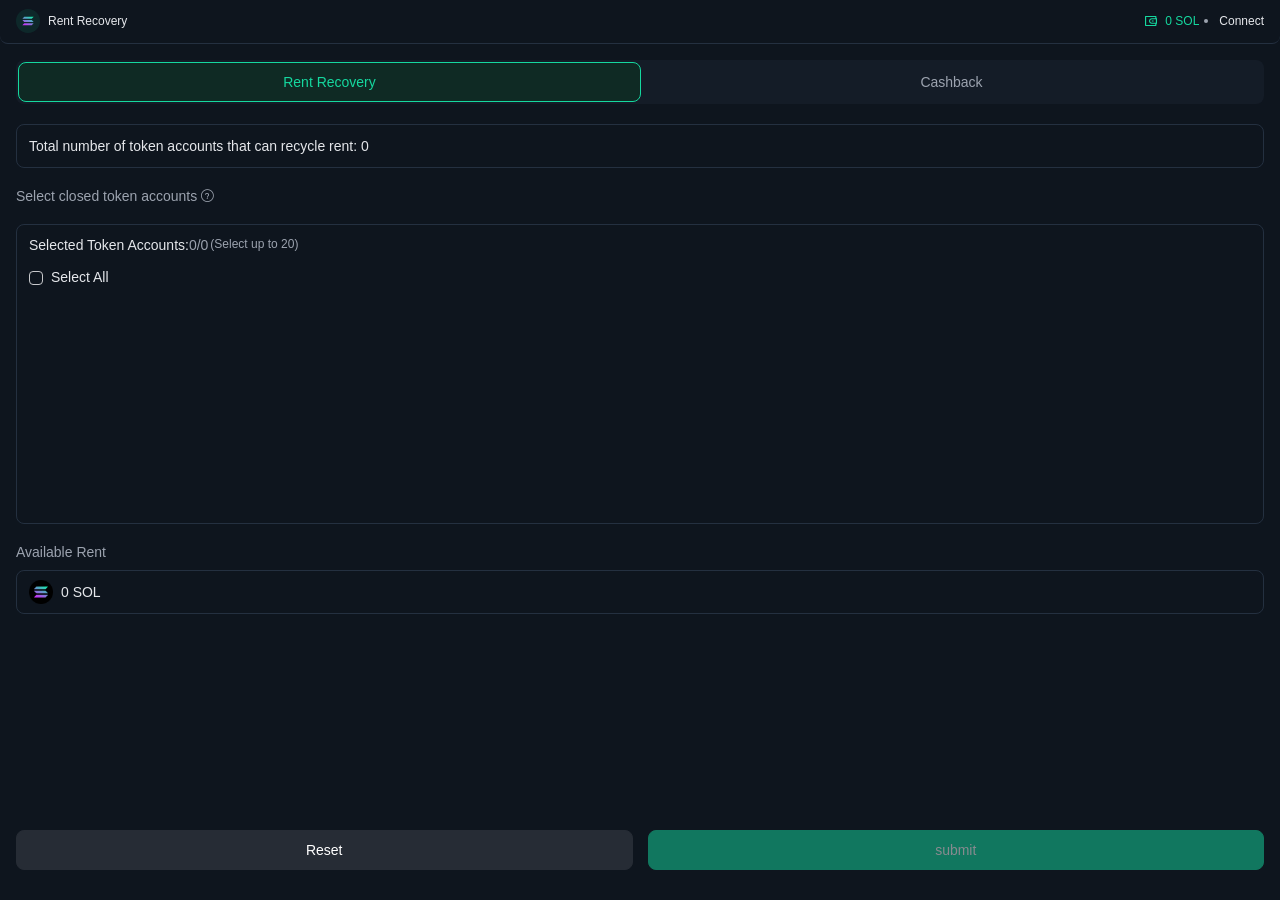
<file: index.html>
<!doctype html><html lang="en"><head><meta charset="UTF-8"><meta name="viewport" content="width=device-width,initial-scale=1"><link rel="icon" href="/favicon.ico"><script src="/vemachine.js?v=e60d2428"></script><title>Ave.ai</title><script type="module" crossorigin src="/assets/index-d06c970c.js"></script><link rel="stylesheet" href="/assets/index-133483e9.css"></head><body><div id="app"></div><script>(function() {
      const prefersDark = window.matchMedia && window.matchMedia('(prefers-color-scheme: dark)').matches
      const setting = localStorage.getItem('color-schema') || 'auto'
      if (setting === 'dark' || (prefersDark && setting !== 'light'))
        document.documentElement.classList.toggle('dark', true)
    })()</script></body></html>
</file>
<file: assets/index-133483e9.css>
@import"https://fonts.googleapis.com/css2?family=DM+Sans:wght@400;500;700&display=swap";*,:before,:after{box-sizing:border-box;border-width:0;border-style:solid;border-color:#e5e7eb}html{line-height:1.5;-webkit-text-size-adjust:100%;-moz-tab-size:4;-o-tab-size:4;tab-size:4;font-family:ui-sans-serif,system-ui,-apple-system,BlinkMacSystemFont,Segoe UI,Roboto,Helvetica Neue,Arial,Noto Sans,sans-serif,"Apple Color Emoji","Segoe UI Emoji",Segoe UI Symbol,"Noto Color Emoji"}body{margin:0;line-height:inherit}hr{height:0;color:inherit;border-top-width:.02667rem}abbr:where([title]){-webkit-text-decoration:underline dotted;text-decoration:underline dotted}h1,h2,h3,h4,h5,h6{font-size:inherit;font-weight:inherit}a{color:inherit;text-decoration:inherit}b,strong{font-weight:bolder}code,kbd,samp,pre{font-family:ui-monospace,SFMono-Regular,Menlo,Monaco,Consolas,Liberation Mono,Courier New,monospace;font-size:1em}small{font-size:80%}sub,sup{font-size:75%;line-height:0;position:relative;vertical-align:baseline}sub{bottom:-.25em}sup{top:-.5em}table{text-indent:0;border-color:inherit;border-collapse:collapse}button,input,optgroup,select,textarea{font-family:inherit;font-size:100%;font-weight:inherit;line-height:inherit;color:inherit;margin:0;padding:0}button,select{text-transform:none}button,[type=button],[type=reset],[type=submit]{-webkit-appearance:button;background-color:transparent;background-image:none}:-moz-focusring{outline:auto}:-moz-ui-invalid{box-shadow:none}progress{vertical-align:baseline}::-webkit-inner-spin-button,::-webkit-outer-spin-button{height:auto}[type=search]{-webkit-appearance:textfield;outline-offset:-.05333rem}::-webkit-search-decoration{-webkit-appearance:none}::-webkit-file-upload-button{-webkit-appearance:button;font:inherit}summary{display:list-item}blockquote,dl,dd,h1,h2,h3,h4,h5,h6,hr,figure,p,pre{margin:0}fieldset{margin:0;padding:0}legend{padding:0}ol,ul,menu{list-style:none;margin:0;padding:0}textarea{resize:vertical}input::-moz-placeholder,textarea::-moz-placeholder{opacity:1;color:#9ca3af}input::placeholder,textarea::placeholder{opacity:1;color:#9ca3af}button,[role=button]{cursor:pointer}:disabled{cursor:default}img,svg,video,canvas,audio,iframe,embed,object{display:block;vertical-align:middle}img,video{max-width:100%;height:auto}[hidden]{display:none}*,:before,:after{--un-rotate:0;--un-rotate-x:0;--un-rotate-y:0;--un-rotate-z:0;--un-scale-x:1;--un-scale-y:1;--un-scale-z:1;--un-skew-x:0;--un-skew-y:0;--un-translate-x:0;--un-translate-y:0;--un-translate-z:0;--un-pan-x: ;--un-pan-y: ;--un-pinch-zoom: ;--un-scroll-snap-strictness:proximity;--un-ordinal: ;--un-slashed-zero: ;--un-numeric-figure: ;--un-numeric-spacing: ;--un-numeric-fraction: ;--un-border-spacing-x:0;--un-border-spacing-y:0;--un-ring-offset-shadow:0 0 rgba(0,0,0,0);--un-ring-shadow:0 0 rgba(0,0,0,0);--un-shadow-inset: ;--un-shadow:0 0 rgba(0,0,0,0);--un-ring-inset: ;--un-ring-offset-width:0;--un-ring-offset-color:#fff;--un-ring-width:0;--un-ring-color:rgba(147,197,253,.5);--un-blur: ;--un-brightness: ;--un-contrast: ;--un-drop-shadow: ;--un-grayscale: ;--un-hue-rotate: ;--un-invert: ;--un-saturate: ;--un-sepia: ;--un-backdrop-blur: ;--un-backdrop-brightness: ;--un-backdrop-contrast: ;--un-backdrop-grayscale: ;--un-backdrop-hue-rotate: ;--un-backdrop-invert: ;--un-backdrop-opacity: ;--un-backdrop-saturate: ;--un-backdrop-sepia: }::backdrop{--un-rotate:0;--un-rotate-x:0;--un-rotate-y:0;--un-rotate-z:0;--un-scale-x:1;--un-scale-y:1;--un-scale-z:1;--un-skew-x:0;--un-skew-y:0;--un-translate-x:0;--un-translate-y:0;--un-translate-z:0;--un-pan-x: ;--un-pan-y: ;--un-pinch-zoom: ;--un-scroll-snap-strictness:proximity;--un-ordinal: ;--un-slashed-zero: ;--un-numeric-figure: ;--un-numeric-spacing: ;--un-numeric-fraction: ;--un-border-spacing-x:0;--un-border-spacing-y:0;--un-ring-offset-shadow:0 0 rgba(0,0,0,0);--un-ring-shadow:0 0 rgba(0,0,0,0);--un-shadow-inset: ;--un-shadow:0 0 rgba(0,0,0,0);--un-ring-inset: ;--un-ring-offset-width:0;--un-ring-offset-color:#fff;--un-ring-width:0;--un-ring-color:rgba(147,197,253,.5);--un-blur: ;--un-brightness: ;--un-contrast: ;--un-drop-shadow: ;--un-grayscale: ;--un-hue-rotate: ;--un-invert: ;--un-saturate: ;--un-sepia: ;--un-backdrop-blur: ;--un-backdrop-brightness: ;--un-backdrop-contrast: ;--un-backdrop-grayscale: ;--un-backdrop-hue-rotate: ;--un-backdrop-invert: ;--un-backdrop-opacity: ;--un-backdrop-saturate: ;--un-backdrop-sepia: }@font-face{font-family:DM Mono;font-style:normal;font-weight:400;font-display:swap;src:url(https://fonts.gstatic.com/s/dmmono/v16/aFTU7PB1QTsUX8KYthSQBLyM.woff2) format("woff2");unicode-range:U+0100-02BA,U+02BD-02C5,U+02C7-02CC,U+02CE-02D7,U+02DD-02FF,U+0304,U+0308,U+0329,U+1D00-1DBF,U+1E00-1E9F,U+1EF2-1EFF,U+2020,U+20A0-20AB,U+20AD-20C4,U+2113,U+2C60-2C7F,U+A720-A7FF}@font-face{font-family:DM Mono;font-style:normal;font-weight:400;font-display:swap;src:url(https://fonts.gstatic.com/s/dmmono/v16/aFTU7PB1QTsUX8KYthqQBA.woff2) format("woff2");unicode-range:U+0000-00FF,U+0131,U+0152-0153,U+02BB-02BC,U+02C6,U+02DA,U+02DC,U+0304,U+0308,U+0329,U+2000-206F,U+20AC,U+2122,U+2191,U+2193,U+2212,U+2215,U+FEFF,U+FFFD}@font-face{font-family:DM Sans;font-style:normal;font-weight:400;font-display:swap;src:url(https://fonts.gstatic.com/s/dmsans/v17/rP2tp2ywxg089UriI5-g4vlH9VoD8CmcqZG40F9JadbnoEwAopxRR232VGM.woff2) format("woff2");unicode-range:U+0100-02BA,U+02BD-02C5,U+02C7-02CC,U+02CE-02D7,U+02DD-02FF,U+0304,U+0308,U+0329,U+1D00-1DBF,U+1E00-1E9F,U+1EF2-1EFF,U+2020,U+20A0-20AB,U+20AD-20C4,U+2113,U+2C60-2C7F,U+A720-A7FF}@font-face{font-family:DM Sans;font-style:normal;font-weight:400;font-display:swap;src:url(https://fonts.gstatic.com/s/dmsans/v17/rP2tp2ywxg089UriI5-g4vlH9VoD8CmcqZG40F9JadbnoEwAopxRSW32.woff2) format("woff2");unicode-range:U+0000-00FF,U+0131,U+0152-0153,U+02BB-02BC,U+02C6,U+02DA,U+02DC,U+0304,U+0308,U+0329,U+2000-206F,U+20AC,U+2122,U+2191,U+2193,U+2212,U+2215,U+FEFF,U+FFFD}@font-face{font-family:"DM Serif Display";font-style:normal;font-weight:400;font-display:swap;src:url(https://fonts.gstatic.com/s/dmserifdisplay/v17/-nFnOHM81r4j6k0gjAW3mujVU2B2G_5x0ujy.woff2) format("woff2");unicode-range:U+0100-02BA,U+02BD-02C5,U+02C7-02CC,U+02CE-02D7,U+02DD-02FF,U+0304,U+0308,U+0329,U+1D00-1DBF,U+1E00-1E9F,U+1EF2-1EFF,U+2020,U+20A0-20AB,U+20AD-20C4,U+2113,U+2C60-2C7F,U+A720-A7FF}@font-face{font-family:"DM Serif Display";font-style:normal;font-weight:400;font-display:swap;src:url(https://fonts.gstatic.com/s/dmserifdisplay/v17/-nFnOHM81r4j6k0gjAW3mujVU2B2G_Bx0g.woff2) format("woff2");unicode-range:U+0000-00FF,U+0131,U+0152-0153,U+02BB-02BC,U+02C6,U+02DA,U+02DC,U+0304,U+0308,U+0329,U+2000-206F,U+20AC,U+2122,U+2191,U+2193,U+2212,U+2215,U+FEFF,U+FFFD}.fixed{position:fixed}.bottom-0{bottom:0}.left-0{left:0}.right-0{right:0}.mb-10px{margin-bottom:.26667rem}.mb-15px{margin-bottom:.4rem}.mb-20px{margin-bottom:.53333rem}.mb-5px{margin-bottom:.13333rem}.ml-2px{margin-left:.05333rem}.ml-4px{margin-left:.10667rem}.ml-5px{margin-left:.13333rem}.ml-8px{margin-left:.21333rem}.ml-auto{margin-left:auto}.mr-10px{margin-right:.26667rem}.mr-12px{margin-right:.32rem}.mr-15px\!{margin-right:.4rem!important}.mr-3px{margin-right:.08rem}.mr-6px{margin-right:.16rem}.mr-8px{margin-right:.21333rem}.mr-auto{margin-right:auto}.mt-10px{margin-top:.26667rem}.mt-12px{margin-top:.32rem}.mt-16px{margin-top:.42667rem}.mt-20px{margin-top:.53333rem}.mt-2px{margin-top:.05333rem}.mt-45px{margin-top:1.2rem}.mt-6px{margin-top:.16rem}.h-10px{height:.26667rem}.h-18px{height:.48rem}.h-28px{height:.74667rem}.h-300px{height:8rem}.h-32px{height:.85333rem}.h-36px{height:.96rem}.h-40px{height:1.06667rem}.h-44px{height:1.17333rem}.h-56px{height:1.49333rem}.h-64px{height:1.70667rem}.h3{height:.75rem}.max-h-40px{max-height:1.06667rem}.min-h-screen{min-height:100vh}.min-w-0{min-width:0}.w-18px{width:.48rem}.w-22px{width:.58667rem}.w-24px{width:.64rem}.w-28px{width:.74667rem}.w-36px{width:.96rem}.w-4px{width:.10667rem}.flex{display:flex}.inline-flex{display:inline-flex}.flex-1{flex:1 1 0%}.shrink-0{flex-shrink:0}.items-center{align-items:center}.justify-center{justify-content:center}.overflow-y-auto{overflow-y:auto}.b{border-width:.02667rem}.b-b-1px{border-bottom-width:.02667rem}.b-t-1px{border-top-width:.02667rem}.b-\#15D89F{--un-border-opacity:1;border-color:rgba(21,216,159,var(--un-border-opacity))}.b-\#243040{--un-border-opacity:1;border-color:rgba(36,48,64,var(--un-border-opacity))}.b-transparent{border-color:transparent}.b-b-\#243040{--un-border-opacity:1;--un-border-bottom-opacity:var(--un-border-opacity);border-bottom-color:rgba(36,48,64,var(--un-border-bottom-opacity))}.b-t-\#243040{--un-border-opacity:1;--un-border-top-opacity:var(--un-border-opacity);border-top-color:rgba(36,48,64,var(--un-border-top-opacity))}.rd-6px{border-radius:.16rem}.rd-8px{border-radius:.21333rem}.rd-8px\!{border-radius:.21333rem!important}.rd-full{border-radius:266.64rem}.b-solid{border-style:solid}.b-b-solid{border-bottom-style:solid}.b-t-solid{border-top-style:solid}.last\:b-b-none:last-child{border-bottom-style:none}.bg-\#0E151E{--un-bg-opacity:1;background-color:rgba(14,21,30,var(--un-bg-opacity))}.bg-\#0F2A24{--un-bg-opacity:1;background-color:rgba(15,42,36,var(--un-bg-opacity))}.bg-\#141C27{--un-bg-opacity:1;background-color:rgba(20,28,39,var(--un-bg-opacity))}.bg-\#243040{--un-bg-opacity:1;background-color:rgba(36,48,64,var(--un-bg-opacity))}.p-12px{padding:.32rem}.p-2px{padding:.05333rem}.px-12px{padding-left:.32rem;padding-right:.32rem}.px-16px{padding-left:.42667rem;padding-right:.42667rem}.py-20px{padding-top:.53333rem;padding-bottom:.53333rem}.py-40px{padding-top:1.06667rem;padding-bottom:1.06667rem}.pb-30px{padding-bottom:.8rem}.pb-50px{padding-bottom:1.33333rem}.pb-80px{padding-bottom:2.13333rem}.pt-16px{padding-top:.42667rem}.pt-4px{padding-top:.10667rem}.text-center{text-align:center}.text-12px{font-size:.32rem}.text-14px{font-size:.37333rem}.text-16px{font-size:.42667rem}.text-24px{font-size:.64rem}.font-400{font-weight:400}.font-500{font-weight:500}.font-600{font-weight:600}.lh-20px{line-height:.53333rem}.color-\#15D89F,[color~="#15D89F"]{--un-text-opacity:1;color:rgba(21,216,159,var(--un-text-opacity))}.color-\#9CA3AF{--un-text-opacity:1;color:rgba(156,163,175,var(--un-text-opacity))}.color-\#E5E7EB{--un-text-opacity:1;color:rgba(229,231,235,var(--un-text-opacity))}[color~="#262c35"]{--un-text-opacity:1;color:rgba(38,44,53,var(--un-text-opacity))}[color~="#fff"]{--un-text-opacity:1;color:rgba(255,255,255,var(--un-text-opacity))}[checked-color~="#15D89F"]:checked{--un-text-opacity:1;color:rgba(21,216,159,var(--un-text-opacity))}.underline{text-decoration-line:underline}.tab{-moz-tab-size:4;-o-tab-size:4;tab-size:4}:root,:host{--van-black: #000;--van-white: #fff;--van-gray-1: #f7f8fa;--van-gray-2: #f2f3f5;--van-gray-3: #ebedf0;--van-gray-4: #dcdee0;--van-gray-5: #c8c9cc;--van-gray-6: #969799;--van-gray-7: #646566;--van-gray-8: #323233;--van-red: #ee0a24;--van-blue: #1989fa;--van-orange: #ff976a;--van-orange-dark: #ed6a0c;--van-orange-light: #fffbe8;--van-green: #07c160;--van-gradient-red: linear-gradient(to right, #ff6034, #ee0a24);--van-gradient-orange: linear-gradient(to right, #ffd01e, #ff8917);--van-primary-color: var(--van-blue);--van-success-color: var(--van-green);--van-danger-color: var(--van-red);--van-warning-color: var(--van-orange);--van-text-color: var(--van-gray-8);--van-text-color-2: var(--van-gray-6);--van-text-color-3: var(--van-gray-5);--van-active-color: var(--van-gray-2);--van-active-opacity: .6;--van-disabled-opacity: .5;--van-background: var(--van-gray-1);--van-background-2: var(--van-white);--van-background-3: var(--van-white);--van-padding-base: .10667rem;--van-padding-xs: .21333rem;--van-padding-sm: .32rem;--van-padding-md: .42667rem;--van-padding-lg: .64rem;--van-padding-xl: .85333rem;--van-font-bold: 600;--van-font-size-xs: .26667rem;--van-font-size-sm: .32rem;--van-font-size-md: .37333rem;--van-font-size-lg: .42667rem;--van-line-height-xs: .37333rem;--van-line-height-sm: .48rem;--van-line-height-md: .53333rem;--van-line-height-lg: .58667rem;--van-base-font: -apple-system, BlinkMacSystemFont, "Helvetica Neue", Helvetica, Segoe UI, Arial, Roboto, "PingFang SC", "miui", "Hiragino Sans GB", "Microsoft Yahei", sans-serif;--van-price-font: avenir-heavy, "PingFang SC", helvetica neue, arial, sans-serif;--van-duration-base: .3s;--van-duration-fast: .2s;--van-ease-out: ease-out;--van-ease-in: ease-in;--van-border-color: var(--van-gray-3);--van-border-width: .02667rem;--van-radius-sm: .05333rem;--van-radius-md: .10667rem;--van-radius-lg: .21333rem;--van-radius-max: 26.64rem}.van-theme-dark{--van-text-color: #f5f5f5;--van-text-color-2: #707070;--van-text-color-3: #4d4d4d;--van-border-color: #3a3a3c;--van-active-color: #3a3a3c;--van-background: #000;--van-background-2: #1c1c1e;--van-background-3: #37363b}html{-webkit-tap-highlight-color:transparent}body{margin:0;font-family:var(--van-base-font)}a{text-decoration:none}input,button,textarea{color:inherit;font:inherit}a:focus,input:focus,button:focus,textarea:focus,[class*=van-]:focus{outline:none}ol,ul{margin:0;padding:0;list-style:none}@keyframes van-slide-up-enter{0%{transform:translate3d(0,100%,0)}}@keyframes van-slide-up-leave{to{transform:translate3d(0,100%,0)}}@keyframes van-slide-down-enter{0%{transform:translate3d(0,-100%,0)}}@keyframes van-slide-down-leave{to{transform:translate3d(0,-100%,0)}}@keyframes van-slide-left-enter{0%{transform:translate3d(-100%,0,0)}}@keyframes van-slide-left-leave{to{transform:translate3d(-100%,0,0)}}@keyframes van-slide-right-enter{0%{transform:translate3d(100%,0,0)}}@keyframes van-slide-right-leave{to{transform:translate3d(100%,0,0)}}@keyframes van-fade-in{0%{opacity:0}to{opacity:1}}@keyframes van-fade-out{0%{opacity:1}to{opacity:0}}@keyframes van-rotate{0%{transform:rotate(0)}to{transform:rotate(360deg)}}.van-fade-enter-active{animation:var(--van-duration-base) van-fade-in both var(--van-ease-out)}.van-fade-leave-active{animation:var(--van-duration-base) van-fade-out both var(--van-ease-in)}.van-slide-up-enter-active{animation:van-slide-up-enter var(--van-duration-base) both var(--van-ease-out)}.van-slide-up-leave-active{animation:van-slide-up-leave var(--van-duration-base) both var(--van-ease-in)}.van-slide-down-enter-active{animation:van-slide-down-enter var(--van-duration-base) both var(--van-ease-out)}.van-slide-down-leave-active{animation:van-slide-down-leave var(--van-duration-base) both var(--van-ease-in)}.van-slide-left-enter-active{animation:van-slide-left-enter var(--van-duration-base) both var(--van-ease-out)}.van-slide-left-leave-active{animation:van-slide-left-leave var(--van-duration-base) both var(--van-ease-in)}.van-slide-right-enter-active{animation:van-slide-right-enter var(--van-duration-base) both var(--van-ease-out)}.van-slide-right-leave-active{animation:van-slide-right-leave var(--van-duration-base) both var(--van-ease-in)}.van-clearfix:after{display:table;clear:both;content:""}.van-ellipsis{overflow:hidden;white-space:nowrap;text-overflow:ellipsis}.van-multi-ellipsis--l2{display:-webkit-box;overflow:hidden;text-overflow:ellipsis;-webkit-line-clamp:2;line-break:anywhere;-webkit-box-orient:vertical}.van-multi-ellipsis--l3{display:-webkit-box;overflow:hidden;text-overflow:ellipsis;-webkit-line-clamp:3;line-break:anywhere;-webkit-box-orient:vertical}.van-safe-area-top{padding-top:constant(safe-area-inset-top);padding-top:env(safe-area-inset-top)}.van-safe-area-bottom{padding-bottom:constant(safe-area-inset-bottom);padding-bottom:env(safe-area-inset-bottom)}.van-haptics-feedback{cursor:pointer}.van-haptics-feedback:active{opacity:var(--van-active-opacity)}[class*=van-hairline]:after{position:absolute;box-sizing:border-box;content:" ";pointer-events:none;top:-50%;right:-50%;bottom:-50%;left:-50%;border:0 solid var(--van-border-color);transform:scale(.5)}.van-hairline,.van-hairline--top,.van-hairline--left,.van-hairline--right,.van-hairline--bottom,.van-hairline--surround,.van-hairline--top-bottom{position:relative}.van-hairline--top:after{border-top-width:var(--van-border-width)}.van-hairline--left:after{border-left-width:var(--van-border-width)}.van-hairline--right:after{border-right-width:var(--van-border-width)}.van-hairline--bottom:after{border-bottom-width:var(--van-border-width)}.van-hairline--top-bottom:after,.van-hairline-unset--top-bottom:after{border-width:var(--van-border-width) 0}.van-hairline--surround:after{border-width:var(--van-border-width)}:root,:host{--van-badge-size: .42667rem;--van-badge-color: var(--van-white);--van-badge-padding: 0 .08rem;--van-badge-font-size: var(--van-font-size-sm);--van-badge-font-weight: var(--van-font-bold);--van-badge-border-width: var(--van-border-width);--van-badge-background: var(--van-danger-color);--van-badge-dot-color: var(--van-danger-color);--van-badge-dot-size: .21333rem;--van-badge-font: -apple-system-font, helvetica neue, arial, sans-serif}.van-badge{display:inline-block;box-sizing:border-box;min-width:var(--van-badge-size);padding:var(--van-badge-padding);color:var(--van-badge-color);font-weight:var(--van-badge-font-weight);font-size:var(--van-badge-font-size);font-family:var(--van-badge-font);line-height:1.2;text-align:center;background:var(--van-badge-background);border:var(--van-badge-border-width) solid var(--van-background-2);border-radius:var(--van-radius-max)}.van-badge--fixed{position:absolute;transform-origin:100%}.van-badge--top-left{top:0;left:0;transform:translate(-50%,-50%)}.van-badge--top-right{top:0;right:0;transform:translate(50%,-50%)}.van-badge--bottom-left{bottom:0;left:0;transform:translate(-50%,50%)}.van-badge--bottom-right{bottom:0;right:0;transform:translate(50%,50%)}.van-badge--dot{width:var(--van-badge-dot-size);min-width:0;height:var(--van-badge-dot-size);background:var(--van-badge-dot-color);border-radius:100%;border:none;padding:0}.van-badge__wrapper{position:relative;display:inline-block}.van-icon{position:relative;display:inline-block;font:.37333rem/1 vant-icon;font:normal normal normal .37333rem/1 var(--van-icon-font-family, "vant-icon");font-size:inherit;text-rendering:auto;-webkit-font-smoothing:antialiased}.van-icon:before{display:inline-block}.van-icon-arrow-double-left:before{content:""}.van-icon-arrow-double-right:before{content:""}.van-icon-contact:before{content:""}.van-icon-notes:before{content:""}.van-icon-records:before{content:""}.van-icon-cash-back-record:before{content:""}.van-icon-newspaper:before{content:""}.van-icon-discount:before{content:""}.van-icon-completed:before{content:""}.van-icon-user:before{content:""}.van-icon-description:before{content:""}.van-icon-list-switch:before{content:""}.van-icon-list-switching:before{content:""}.van-icon-link-o:before{content:""}.van-icon-miniprogram-o:before{content:""}.van-icon-qq:before{content:""}.van-icon-wechat-moments:before{content:""}.van-icon-weibo:before{content:""}.van-icon-cash-o:before{content:""}.van-icon-guide-o:before{content:""}.van-icon-invitation:before{content:""}.van-icon-shield-o:before{content:""}.van-icon-exchange:before{content:""}.van-icon-eye:before{content:""}.van-icon-enlarge:before{content:""}.van-icon-expand-o:before{content:""}.van-icon-eye-o:before{content:""}.van-icon-expand:before{content:""}.van-icon-filter-o:before{content:""}.van-icon-fire:before{content:""}.van-icon-fail:before{content:""}.van-icon-failure:before{content:""}.van-icon-fire-o:before{content:""}.van-icon-flag-o:before{content:""}.van-icon-font:before{content:""}.van-icon-font-o:before{content:""}.van-icon-gem-o:before{content:""}.van-icon-flower-o:before{content:""}.van-icon-gem:before{content:""}.van-icon-gift-card:before{content:""}.van-icon-friends:before{content:""}.van-icon-friends-o:before{content:""}.van-icon-gold-coin:before{content:""}.van-icon-gold-coin-o:before{content:""}.van-icon-good-job-o:before{content:""}.van-icon-gift:before{content:""}.van-icon-gift-o:before{content:""}.van-icon-gift-card-o:before{content:""}.van-icon-good-job:before{content:""}.van-icon-home-o:before{content:""}.van-icon-goods-collect:before{content:""}.van-icon-graphic:before{content:""}.van-icon-goods-collect-o:before{content:""}.van-icon-hot-o:before{content:""}.van-icon-info:before{content:""}.van-icon-hotel-o:before{content:""}.van-icon-info-o:before{content:""}.van-icon-hot-sale-o:before{content:""}.van-icon-hot:before{content:""}.van-icon-like:before{content:""}.van-icon-idcard:before{content:""}.van-icon-like-o:before{content:""}.van-icon-hot-sale:before{content:""}.van-icon-location-o:before{content:""}.van-icon-location:before{content:""}.van-icon-label:before{content:""}.van-icon-lock:before{content:""}.van-icon-label-o:before{content:""}.van-icon-map-marked:before{content:""}.van-icon-logistics:before{content:""}.van-icon-manager:before{content:""}.van-icon-more:before{content:""}.van-icon-live:before{content:""}.van-icon-manager-o:before{content:""}.van-icon-medal:before{content:""}.van-icon-more-o:before{content:""}.van-icon-music-o:before{content:""}.van-icon-music:before{content:""}.van-icon-new-arrival-o:before{content:""}.van-icon-medal-o:before{content:""}.van-icon-new-o:before{content:""}.van-icon-free-postage:before{content:""}.van-icon-newspaper-o:before{content:""}.van-icon-new-arrival:before{content:""}.van-icon-minus:before{content:""}.van-icon-orders-o:before{content:""}.van-icon-new:before{content:""}.van-icon-paid:before{content:""}.van-icon-notes-o:before{content:""}.van-icon-other-pay:before{content:""}.van-icon-pause-circle:before{content:""}.van-icon-pause:before{content:""}.van-icon-pause-circle-o:before{content:""}.van-icon-peer-pay:before{content:""}.van-icon-pending-payment:before{content:""}.van-icon-passed:before{content:""}.van-icon-plus:before{content:""}.van-icon-phone-circle-o:before{content:""}.van-icon-phone-o:before{content:""}.van-icon-printer:before{content:""}.van-icon-photo-fail:before{content:""}.van-icon-phone:before{content:""}.van-icon-photo-o:before{content:""}.van-icon-play-circle:before{content:""}.van-icon-play:before{content:""}.van-icon-phone-circle:before{content:""}.van-icon-point-gift-o:before{content:""}.van-icon-point-gift:before{content:""}.van-icon-play-circle-o:before{content:""}.van-icon-shrink:before{content:""}.van-icon-photo:before{content:""}.van-icon-qr:before{content:""}.van-icon-qr-invalid:before{content:""}.van-icon-question-o:before{content:""}.van-icon-revoke:before{content:""}.van-icon-replay:before{content:""}.van-icon-service:before{content:""}.van-icon-question:before{content:""}.van-icon-search:before{content:""}.van-icon-refund-o:before{content:""}.van-icon-service-o:before{content:""}.van-icon-scan:before{content:""}.van-icon-share:before{content:""}.van-icon-send-gift-o:before{content:""}.van-icon-share-o:before{content:""}.van-icon-setting:before{content:""}.van-icon-points:before{content:""}.van-icon-photograph:before{content:""}.van-icon-shop:before{content:""}.van-icon-shop-o:before{content:""}.van-icon-shop-collect-o:before{content:""}.van-icon-shop-collect:before{content:""}.van-icon-smile:before{content:""}.van-icon-shopping-cart-o:before{content:""}.van-icon-sign:before{content:""}.van-icon-sort:before{content:""}.van-icon-star-o:before{content:""}.van-icon-smile-comment-o:before{content:""}.van-icon-stop:before{content:""}.van-icon-stop-circle-o:before{content:""}.van-icon-smile-o:before{content:""}.van-icon-star:before{content:""}.van-icon-success:before{content:""}.van-icon-stop-circle:before{content:""}.van-icon-records-o:before{content:""}.van-icon-shopping-cart:before{content:""}.van-icon-tosend:before{content:""}.van-icon-todo-list:before{content:""}.van-icon-thumb-circle-o:before{content:""}.van-icon-thumb-circle:before{content:""}.van-icon-umbrella-circle:before{content:""}.van-icon-underway:before{content:""}.van-icon-upgrade:before{content:""}.van-icon-todo-list-o:before{content:""}.van-icon-tv-o:before{content:""}.van-icon-underway-o:before{content:""}.van-icon-user-o:before{content:""}.van-icon-vip-card-o:before{content:""}.van-icon-vip-card:before{content:""}.van-icon-send-gift:before{content:""}.van-icon-wap-home:before{content:""}.van-icon-wap-nav:before{content:""}.van-icon-volume-o:before{content:""}.van-icon-video:before{content:""}.van-icon-wap-home-o:before{content:""}.van-icon-volume:before{content:""}.van-icon-warning:before{content:""}.van-icon-weapp-nav:before{content:""}.van-icon-wechat-pay:before{content:""}.van-icon-warning-o:before{content:""}.van-icon-wechat:before{content:""}.van-icon-setting-o:before{content:""}.van-icon-youzan-shield:before{content:""}.van-icon-warn-o:before{content:""}.van-icon-smile-comment:before{content:""}.van-icon-user-circle-o:before{content:""}.van-icon-video-o:before{content:""}.van-icon-add-square:before{content:""}.van-icon-add:before{content:""}.van-icon-arrow-down:before{content:""}.van-icon-arrow-up:before{content:""}.van-icon-arrow:before{content:""}.van-icon-after-sale:before{content:""}.van-icon-add-o:before{content:""}.van-icon-alipay:before{content:""}.van-icon-ascending:before{content:""}.van-icon-apps-o:before{content:""}.van-icon-aim:before{content:""}.van-icon-award:before{content:""}.van-icon-arrow-left:before{content:""}.van-icon-award-o:before{content:""}.van-icon-audio:before{content:""}.van-icon-bag-o:before{content:""}.van-icon-balance-list:before{content:""}.van-icon-back-top:before{content:""}.van-icon-bag:before{content:""}.van-icon-balance-pay:before{content:""}.van-icon-balance-o:before{content:""}.van-icon-bar-chart-o:before{content:""}.van-icon-bars:before{content:""}.van-icon-balance-list-o:before{content:""}.van-icon-birthday-cake-o:before{content:""}.van-icon-bookmark:before{content:""}.van-icon-bill:before{content:""}.van-icon-bell:before{content:""}.van-icon-browsing-history-o:before{content:""}.van-icon-browsing-history:before{content:""}.van-icon-bookmark-o:before{content:""}.van-icon-bulb-o:before{content:""}.van-icon-bullhorn-o:before{content:""}.van-icon-bill-o:before{content:""}.van-icon-calendar-o:before{content:""}.van-icon-brush-o:before{content:""}.van-icon-card:before{content:""}.van-icon-cart-o:before{content:""}.van-icon-cart-circle:before{content:""}.van-icon-cart-circle-o:before{content:""}.van-icon-cart:before{content:""}.van-icon-cash-on-deliver:before{content:""}.van-icon-cash-back-record-o:before{content:""}.van-icon-cashier-o:before{content:""}.van-icon-chart-trending-o:before{content:""}.van-icon-certificate:before{content:""}.van-icon-chat:before{content:""}.van-icon-clear:before{content:""}.van-icon-chat-o:before{content:""}.van-icon-checked:before{content:""}.van-icon-clock:before{content:""}.van-icon-clock-o:before{content:""}.van-icon-close:before{content:""}.van-icon-closed-eye:before{content:""}.van-icon-circle:before{content:""}.van-icon-cluster-o:before{content:""}.van-icon-column:before{content:""}.van-icon-comment-circle-o:before{content:""}.van-icon-cluster:before{content:""}.van-icon-comment:before{content:""}.van-icon-comment-o:before{content:""}.van-icon-comment-circle:before{content:""}.van-icon-completed-o:before{content:""}.van-icon-credit-pay:before{content:""}.van-icon-coupon:before{content:""}.van-icon-debit-pay:before{content:""}.van-icon-coupon-o:before{content:""}.van-icon-contact-o:before{content:""}.van-icon-descending:before{content:""}.van-icon-desktop-o:before{content:""}.van-icon-diamond-o:before{content:""}.van-icon-description-o:before{content:""}.van-icon-delete:before{content:""}.van-icon-diamond:before{content:""}.van-icon-delete-o:before{content:""}.van-icon-cross:before{content:""}.van-icon-edit:before{content:""}.van-icon-ellipsis:before{content:""}.van-icon-down:before{content:""}.van-icon-discount-o:before{content:""}.van-icon-ecard-pay:before{content:""}.van-icon-envelop-o:before{content:""}@font-face{font-weight:400;font-family:vant-icon;font-style:normal;font-display:auto;src:url([data-uri]) format("woff2"),url(//at.alicdn.com/t/c/font_2553510_ciljc7axaw7.woff?t=1705587463221) format("woff")}.van-icon__image{display:block;width:1em;height:1em;-o-object-fit:contain;object-fit:contain}:root,:host{--van-loading-text-color: var(--van-text-color-2);--van-loading-text-font-size: var(--van-font-size-md);--van-loading-spinner-color: var(--van-gray-5);--van-loading-spinner-size: .8rem;--van-loading-spinner-duration: .8s}.van-loading{position:relative;color:var(--van-loading-spinner-color);font-size:0;vertical-align:middle}.van-loading__spinner{position:relative;display:inline-block;width:var(--van-loading-spinner-size);max-width:100%;height:var(--van-loading-spinner-size);max-height:100%;vertical-align:middle;animation:van-rotate var(--van-loading-spinner-duration) linear infinite}.van-loading__spinner--spinner{animation-timing-function:steps(12)}.van-loading__spinner--circular{animation-duration:2s}.van-loading__line{position:absolute;top:0;left:0;width:100%;height:100%}.van-loading__line:before{display:block;width:.05333rem;height:25%;margin:0 auto;background-color:currentColor;border-radius:40%;content:" "}.van-loading__circular{display:block;width:100%;height:100%}.van-loading__circular circle{animation:van-circular 1.5s ease-in-out infinite;stroke:currentColor;stroke-width:3;stroke-linecap:round}.van-loading__text{display:inline-block;margin-left:var(--van-padding-xs);color:var(--van-loading-text-color);font-size:var(--van-loading-text-font-size);vertical-align:middle}.van-loading--vertical{display:flex;flex-direction:column;align-items:center}.van-loading--vertical .van-loading__text{margin:var(--van-padding-xs) 0 0}@keyframes van-circular{0%{stroke-dasharray:1,200;stroke-dashoffset:0}50%{stroke-dasharray:90,150;stroke-dashoffset:-40}to{stroke-dasharray:90,150;stroke-dashoffset:-120}}.van-loading__line--1{transform:rotate(30deg);opacity:1}.van-loading__line--2{transform:rotate(60deg);opacity:.9375}.van-loading__line--3{transform:rotate(90deg);opacity:.875}.van-loading__line--4{transform:rotate(120deg);opacity:.8125}.van-loading__line--5{transform:rotate(150deg);opacity:.75}.van-loading__line--6{transform:rotate(180deg);opacity:.6875}.van-loading__line--7{transform:rotate(210deg);opacity:.625}.van-loading__line--8{transform:rotate(240deg);opacity:.5625}.van-loading__line--9{transform:rotate(270deg);opacity:.5}.van-loading__line--10{transform:rotate(300deg);opacity:.4375}.van-loading__line--11{transform:rotate(330deg);opacity:.375}.van-loading__line--12{transform:rotate(360deg);opacity:.3125}:root,:host{--van-overlay-z-index: 1;--van-overlay-background: rgba(0, 0, 0, .7)}.van-overlay{position:fixed;top:0;left:0;z-index:var(--van-overlay-z-index);width:100%;height:100%;background:var(--van-overlay-background)}:root,:host{--van-popup-background: var(--van-background-2);--van-popup-transition: transform var(--van-duration-base);--van-popup-round-radius: .42667rem;--van-popup-close-icon-size: .58667rem;--van-popup-close-icon-color: var(--van-gray-5);--van-popup-close-icon-margin: .42667rem;--van-popup-close-icon-z-index: 1}.van-overflow-hidden{overflow:hidden!important}.van-popup{position:fixed;max-height:100%;overflow-y:auto;box-sizing:border-box;background:var(--van-popup-background);transition:var(--van-popup-transition);-webkit-overflow-scrolling:touch}.van-popup--center{top:50%;left:0;right:0;width:-moz-fit-content;width:fit-content;max-width:calc(100vw - var(--van-padding-md) * 2);margin:0 auto;transform:translateY(-50%)}.van-popup--center.van-popup--round{border-radius:var(--van-popup-round-radius)}.van-popup--top{top:0;left:0;width:100%}.van-popup--top.van-popup--round{border-radius:0 0 var(--van-popup-round-radius) var(--van-popup-round-radius)}.van-popup--right{top:50%;right:0;transform:translate3d(0,-50%,0)}.van-popup--right.van-popup--round{border-radius:var(--van-popup-round-radius) 0 0 var(--van-popup-round-radius)}.van-popup--bottom{bottom:0;left:0;width:100%}.van-popup--bottom.van-popup--round{border-radius:var(--van-popup-round-radius) var(--van-popup-round-radius) 0 0}.van-popup--left{top:50%;left:0;transform:translate3d(0,-50%,0)}.van-popup--left.van-popup--round{border-radius:0 var(--van-popup-round-radius) var(--van-popup-round-radius) 0}.van-popup-slide-top-enter-active,.van-popup-slide-left-enter-active,.van-popup-slide-right-enter-active,.van-popup-slide-bottom-enter-active{transition-timing-function:var(--van-ease-out)}.van-popup-slide-top-leave-active,.van-popup-slide-left-leave-active,.van-popup-slide-right-leave-active,.van-popup-slide-bottom-leave-active{transition-timing-function:var(--van-ease-in)}.van-popup-slide-top-enter-from,.van-popup-slide-top-leave-active{transform:translate3d(0,-100%,0)}.van-popup-slide-right-enter-from,.van-popup-slide-right-leave-active{transform:translate3d(100%,-50%,0)}.van-popup-slide-bottom-enter-from,.van-popup-slide-bottom-leave-active{transform:translate3d(0,100%,0)}.van-popup-slide-left-enter-from,.van-popup-slide-left-leave-active{transform:translate3d(-100%,-50%,0)}.van-popup__close-icon{position:absolute;z-index:var(--van-popup-close-icon-z-index);color:var(--van-popup-close-icon-color);font-size:var(--van-popup-close-icon-size)}.van-popup__close-icon--top-left{top:var(--van-popup-close-icon-margin);left:var(--van-popup-close-icon-margin)}.van-popup__close-icon--top-right{top:var(--van-popup-close-icon-margin);right:var(--van-popup-close-icon-margin)}.van-popup__close-icon--bottom-left{bottom:var(--van-popup-close-icon-margin);left:var(--van-popup-close-icon-margin)}.van-popup__close-icon--bottom-right{right:var(--van-popup-close-icon-margin);bottom:var(--van-popup-close-icon-margin)}:root,:host{--van-toast-max-width: 70%;--van-toast-font-size: var(--van-font-size-md);--van-toast-text-color: var(--van-white);--van-toast-loading-icon-color: var(--van-white);--van-toast-line-height: var(--van-line-height-md);--van-toast-radius: var(--van-radius-lg);--van-toast-background: rgba(0, 0, 0, .7);--van-toast-icon-size: .96rem;--van-toast-text-min-width: 2.56rem;--van-toast-text-padding: var(--van-padding-xs) var(--van-padding-sm);--van-toast-default-padding: var(--van-padding-md);--van-toast-default-width: 2.34667rem;--van-toast-default-min-height: 2.34667rem;--van-toast-position-top-distance: 20%;--van-toast-position-bottom-distance: 20%}.van-toast{display:flex;flex-direction:column;align-items:center;justify-content:center;box-sizing:content-box;transition:all var(--van-duration-fast);width:var(--van-toast-default-width);max-width:var(--van-toast-max-width);min-height:var(--van-toast-default-min-height);padding:var(--van-toast-default-padding);color:var(--van-toast-text-color);font-size:var(--van-toast-font-size);line-height:var(--van-toast-line-height);white-space:pre-wrap;word-break:break-all;text-align:center;background:var(--van-toast-background);border-radius:var(--van-toast-radius)}.van-toast--break-normal{word-break:normal;word-wrap:normal}.van-toast--break-word{word-break:normal;word-wrap:break-word}.van-toast--unclickable{overflow:hidden;cursor:not-allowed}.van-toast--unclickable *{pointer-events:none}.van-toast--text,.van-toast--html{width:-moz-fit-content;width:fit-content;min-width:var(--van-toast-text-min-width);min-height:0;padding:var(--van-toast-text-padding)}.van-toast--text .van-toast__text,.van-toast--html .van-toast__text{margin-top:0}.van-toast--top{top:var(--van-toast-position-top-distance)}.van-toast--bottom{top:auto;bottom:var(--van-toast-position-bottom-distance)}.van-toast__icon{font-size:var(--van-toast-icon-size)}.van-toast__loading{padding:var(--van-padding-base);color:var(--van-toast-loading-icon-color)}.van-toast__text{margin-top:var(--van-padding-xs)}:root,:host{--van-action-sheet-max-height: 80%;--van-action-sheet-header-height: 1.28rem;--van-action-sheet-header-font-size: var(--van-font-size-lg);--van-action-sheet-description-color: var(--van-text-color-2);--van-action-sheet-description-font-size: var(--van-font-size-md);--van-action-sheet-description-line-height: var(--van-line-height-md);--van-action-sheet-item-background: var(--van-background-2);--van-action-sheet-item-font-size: var(--van-font-size-lg);--van-action-sheet-item-line-height: var(--van-line-height-lg);--van-action-sheet-item-text-color: var(--van-text-color);--van-action-sheet-item-disabled-text-color: var(--van-text-color-3);--van-action-sheet-item-icon-size: .48rem;--van-action-sheet-item-icon-margin-right: var(--van-padding-xs);--van-action-sheet-subname-color: var(--van-text-color-2);--van-action-sheet-subname-font-size: var(--van-font-size-sm);--van-action-sheet-subname-line-height: var(--van-line-height-sm);--van-action-sheet-close-icon-size: .58667rem;--van-action-sheet-close-icon-color: var(--van-gray-5);--van-action-sheet-close-icon-padding: 0 var(--van-padding-md);--van-action-sheet-cancel-text-color: var(--van-gray-7);--van-action-sheet-cancel-padding-top: var(--van-padding-xs);--van-action-sheet-cancel-padding-color: var(--van-background);--van-action-sheet-loading-icon-size: .58667rem}.van-action-sheet{display:flex;flex-direction:column;max-height:var(--van-action-sheet-max-height);overflow:hidden;color:var(--van-action-sheet-item-text-color)}.van-action-sheet__content{flex:1 auto;overflow-y:auto;-webkit-overflow-scrolling:touch}.van-action-sheet__item,.van-action-sheet__cancel{display:flex;flex-wrap:wrap;align-items:center;justify-content:center;width:100%;padding:.37333rem var(--van-padding-md);font-size:var(--van-action-sheet-item-font-size);background:var(--van-action-sheet-item-background);border:none;cursor:pointer}.van-action-sheet__item:active,.van-action-sheet__cancel:active{background-color:var(--van-active-color)}.van-action-sheet__item{line-height:var(--van-action-sheet-item-line-height)}.van-action-sheet__item--loading,.van-action-sheet__item--disabled{color:var(--van-action-sheet-item-disabled-text-color)}.van-action-sheet__item--loading:active,.van-action-sheet__item--disabled:active{background-color:var(--van-action-sheet-item-background)}.van-action-sheet__item--disabled{cursor:not-allowed}.van-action-sheet__item--loading{cursor:default}.van-action-sheet__item-icon{font-size:var(--van-action-sheet-item-icon-size);margin-right:var(--van-action-sheet-item-icon-margin-right)}.van-action-sheet__cancel{flex-shrink:0;box-sizing:border-box;color:var(--van-action-sheet-cancel-text-color)}.van-action-sheet__subname{width:100%;margin-top:var(--van-padding-xs);color:var(--van-action-sheet-subname-color);font-size:var(--van-action-sheet-subname-font-size);line-height:var(--van-action-sheet-subname-line-height);overflow-wrap:break-word}.van-action-sheet__gap{display:block;height:var(--van-action-sheet-cancel-padding-top);background:var(--van-action-sheet-cancel-padding-color)}.van-action-sheet__header{flex-shrink:0;font-weight:var(--van-font-bold);font-size:var(--van-action-sheet-header-font-size);line-height:var(--van-action-sheet-header-height);text-align:center}.van-action-sheet__description{position:relative;flex-shrink:0;padding:.53333rem var(--van-padding-md);color:var(--van-action-sheet-description-color);font-size:var(--van-action-sheet-description-font-size);line-height:var(--van-action-sheet-description-line-height);text-align:center}.van-action-sheet__description:after{position:absolute;box-sizing:border-box;content:" ";pointer-events:none;right:var(--van-padding-md);bottom:0;left:var(--van-padding-md);border-bottom:.02667rem solid var(--van-border-color);transform:scaleY(.5)}.van-action-sheet__loading-icon .van-loading__spinner{width:var(--van-action-sheet-loading-icon-size);height:var(--van-action-sheet-loading-icon-size)}.van-action-sheet__close{position:absolute;top:0;right:0;z-index:1;padding:var(--van-action-sheet-close-icon-padding);color:var(--van-action-sheet-close-icon-color);font-size:var(--van-action-sheet-close-icon-size);line-height:inherit}:root,:host{--van-button-mini-height: .64rem;--van-button-mini-padding: 0 var(--van-padding-base);--van-button-mini-font-size: var(--van-font-size-xs);--van-button-small-height: .85333rem;--van-button-small-padding: 0 var(--van-padding-xs);--van-button-small-font-size: var(--van-font-size-sm);--van-button-normal-padding: 0 .4rem;--van-button-normal-font-size: var(--van-font-size-md);--van-button-large-height: 1.33333rem;--van-button-default-height: 1.17333rem;--van-button-default-line-height: 1.2;--van-button-default-font-size: var(--van-font-size-lg);--van-button-default-color: var(--van-text-color);--van-button-default-background: var(--van-background-2);--van-button-default-border-color: var(--van-gray-4);--van-button-primary-color: var(--van-white);--van-button-primary-background: var(--van-primary-color);--van-button-primary-border-color: var(--van-primary-color);--van-button-success-color: var(--van-white);--van-button-success-background: var(--van-success-color);--van-button-success-border-color: var(--van-success-color);--van-button-danger-color: var(--van-white);--van-button-danger-background: var(--van-danger-color);--van-button-danger-border-color: var(--van-danger-color);--van-button-warning-color: var(--van-white);--van-button-warning-background: var(--van-warning-color);--van-button-warning-border-color: var(--van-warning-color);--van-button-border-width: var(--van-border-width);--van-button-radius: var(--van-radius-md);--van-button-round-radius: var(--van-radius-max);--van-button-plain-background: var(--van-white);--van-button-disabled-opacity: var(--van-disabled-opacity);--van-button-icon-size: 1.2em;--van-button-loading-icon-size: .53333rem}.van-theme-dark{--van-button-plain-background: transparent}.van-button{position:relative;display:inline-block;box-sizing:border-box;height:var(--van-button-default-height);margin:0;padding:0;font-size:var(--van-button-default-font-size);line-height:var(--van-button-default-line-height);text-align:center;border-radius:var(--van-button-radius);cursor:pointer;transition:opacity var(--van-duration-fast);-webkit-appearance:none;-webkit-font-smoothing:auto}.van-button:before{position:absolute;top:50%;left:50%;width:100%;height:100%;background:var(--van-black);border:inherit;border-color:var(--van-black);border-radius:inherit;transform:translate(-50%,-50%);opacity:0;content:" ";box-sizing:content-box}.van-button:active:before{opacity:.1}.van-button--loading:before,.van-button--disabled:before{display:none}.van-button--default{color:var(--van-button-default-color);background:var(--van-button-default-background);border:var(--van-button-border-width) solid var(--van-button-default-border-color)}.van-button--primary{color:var(--van-button-primary-color);background:var(--van-button-primary-background);border:var(--van-button-border-width) solid var(--van-button-primary-border-color)}.van-button--success{color:var(--van-button-success-color);background:var(--van-button-success-background);border:var(--van-button-border-width) solid var(--van-button-success-border-color)}.van-button--danger{color:var(--van-button-danger-color);background:var(--van-button-danger-background);border:var(--van-button-border-width) solid var(--van-button-danger-border-color)}.van-button--warning{color:var(--van-button-warning-color);background:var(--van-button-warning-background);border:var(--van-button-border-width) solid var(--van-button-warning-border-color)}.van-button--plain{background:var(--van-button-plain-background)}.van-button--plain.van-button--primary{color:var(--van-button-primary-background)}.van-button--plain.van-button--success{color:var(--van-button-success-background)}.van-button--plain.van-button--danger{color:var(--van-button-danger-background)}.van-button--plain.van-button--warning{color:var(--van-button-warning-background)}.van-button--large{width:100%;height:var(--van-button-large-height)}.van-button--normal{padding:var(--van-button-normal-padding);font-size:var(--van-button-normal-font-size)}.van-button--small{height:var(--van-button-small-height);padding:var(--van-button-small-padding);font-size:var(--van-button-small-font-size)}.van-button__loading{color:inherit;font-size:inherit}.van-button__loading .van-loading__spinner{color:currentColor;width:var(--van-button-loading-icon-size);height:var(--van-button-loading-icon-size)}.van-button--mini{height:var(--van-button-mini-height);padding:var(--van-button-mini-padding);font-size:var(--van-button-mini-font-size)}.van-button--mini+.van-button--mini{margin-left:var(--van-padding-base)}.van-button--block{display:block;width:100%}.van-button--disabled{cursor:not-allowed;opacity:var(--van-button-disabled-opacity)}.van-button--loading{cursor:default}.van-button--round{border-radius:var(--van-button-round-radius)}.van-button--square{border-radius:0}.van-button__content{display:flex;align-items:center;justify-content:center;height:100%}.van-button__content:before{content:" "}.van-button__icon{font-size:var(--van-button-icon-size);line-height:inherit}.van-button__icon+.van-button__text,.van-button__loading+.van-button__text,.van-button__text+.van-button__icon,.van-button__text+.van-button__loading{margin-left:var(--van-padding-base)}.van-button--hairline{border-width:0}.van-button--hairline:after{border-color:inherit;border-radius:calc(var(--van-button-radius) * 2)}.van-button--hairline.van-button--round:after{border-radius:var(--van-button-round-radius)}.van-button--hairline.van-button--square:after{border-radius:0}.van-checkbox-group--horizontal{display:flex;flex-wrap:wrap}:root,:host{--van-checkbox-size: .53333rem;--van-checkbox-border-color: var(--van-gray-5);--van-checkbox-duration: var(--van-duration-fast);--van-checkbox-label-margin: var(--van-padding-xs);--van-checkbox-label-color: var(--van-text-color);--van-checkbox-checked-icon-color: var(--van-primary-color);--van-checkbox-disabled-icon-color: var(--van-gray-5);--van-checkbox-disabled-label-color: var(--van-text-color-3);--van-checkbox-disabled-background: var(--van-border-color)}.van-checkbox{display:flex;align-items:center;overflow:hidden;cursor:pointer;-webkit-user-select:none;-moz-user-select:none;user-select:none}.van-checkbox--disabled{cursor:not-allowed}.van-checkbox--label-disabled{cursor:default}.van-checkbox--horizontal{margin-right:var(--van-padding-sm)}.van-checkbox__icon{flex:none;height:1em;font-size:var(--van-checkbox-size);line-height:1em;cursor:pointer}.van-checkbox__icon .van-icon{display:block;box-sizing:border-box;width:1.25em;height:1.25em;color:transparent;font-size:.8em;line-height:1.25;text-align:center;border:.02667rem solid var(--van-checkbox-border-color);transition-duration:var(--van-checkbox-duration);transition-property:color,border-color,background-color}.van-checkbox__icon--round .van-icon{border-radius:100%}.van-checkbox__icon--indeterminate .van-icon{display:flex;align-items:center;justify-content:center;color:var(--van-white);border-color:var(--van-checkbox-checked-icon-color);background-color:var(--van-checkbox-checked-icon-color)}.van-checkbox__icon--checked .van-icon{color:var(--van-white);background-color:var(--van-checkbox-checked-icon-color);border-color:var(--van-checkbox-checked-icon-color)}.van-checkbox__icon--disabled{cursor:not-allowed}.van-checkbox__icon--disabled .van-icon{background-color:var(--van-checkbox-disabled-background);border-color:var(--van-checkbox-disabled-icon-color)}.van-checkbox__icon--disabled.van-checkbox__icon--checked .van-icon{color:var(--van-checkbox-disabled-icon-color)}.van-checkbox__label{margin-left:var(--van-checkbox-label-margin);color:var(--van-checkbox-label-color);line-height:var(--van-checkbox-size)}.van-checkbox__label--left{margin:0 var(--van-checkbox-label-margin) 0 0}.van-checkbox__label--disabled{color:var(--van-checkbox-disabled-label-color)}[data-v-2d5870c5]{--van-checkbox-label-color: #E5E7EB;--van-popup-background: #0E151E;--van-action-sheet-item-text-color: #E5E7EB;--van-action-sheet-header-font-size: .48rem;--van-checkbox-disabled-background: transparent}[data-v-2d5870c5] .van-checkbox__icon .van-icon{border-radius:.10667rem}[data-v-2d5870c5] .van-checkbox.van-checkbox--disabled{opacity:.3}.pop-content[data-v-2d5870c5]{line-height:1.2}:root{--van-toast-radius: .45333rem;--van-toast-background: #4D4D4D}html,body{margin:0;padding:0;line-height:1.15;font-family:Poppins-Regular,Haas Grot Text R,PingFangSC-Regular,Helvetica Neue,Microsoft YaHei,微软雅黑,Arial,sans-serif}*{box-sizing:border-box}img{display:inline-block}#app{min-height:100vh;margin:0;padding:0}:root{--van-primary-color: #3f80f7}.popup-container.popup-container{background-color:#fff;padding:.4rem;width:90%;min-height:50vh}.popup-title{font-size:.42667rem;text-align:center;margin-top:.13333rem}.clickable{cursor:pointer}.clickable:active{opacity:.5}:root,:host{--van-action-bar-background: var(--van-background-2);--van-action-bar-height: 1.33333rem}.van-action-bar{position:fixed;right:0;bottom:0;left:0;display:flex;align-items:center;box-sizing:content-box;height:var(--van-action-bar-height);background:var(--van-action-bar-background)}:root,:host{--van-action-bar-button-height: 1.06667rem;--van-action-bar-button-warning-color: var(--van-gradient-orange);--van-action-bar-button-danger-color: var(--van-gradient-red)}.van-action-bar-button{flex:1;height:var(--van-action-bar-button-height);font-weight:var(--van-font-bold);font-size:var(--van-font-size-md);border:none;border-radius:0}.van-action-bar-button--first{margin-left:.13333rem;border-top-left-radius:var(--van-radius-max);border-bottom-left-radius:var(--van-radius-max)}.van-action-bar-button--last{margin-right:.13333rem;border-top-right-radius:var(--van-radius-max);border-bottom-right-radius:var(--van-radius-max)}.van-action-bar-button--warning{background:var(--van-action-bar-button-warning-color)}.van-action-bar-button--danger{background:var(--van-action-bar-button-danger-color)}@media (max-width: 321px){.van-action-bar-button{font-size:.34667rem}}:root,:host{--van-dialog-width: 8.53333rem;--van-dialog-small-screen-width: 90%;--van-dialog-font-size: var(--van-font-size-lg);--van-dialog-transition: var(--van-duration-base);--van-dialog-radius: .42667rem;--van-dialog-background: var(--van-background-2);--van-dialog-header-font-weight: var(--van-font-bold);--van-dialog-header-line-height: .64rem;--van-dialog-header-padding-top: .69333rem;--van-dialog-header-isolated-padding: var(--van-padding-lg) 0;--van-dialog-message-padding: var(--van-padding-lg);--van-dialog-message-font-size: var(--van-font-size-md);--van-dialog-message-line-height: var(--van-line-height-md);--van-dialog-message-max-height: 60vh;--van-dialog-has-title-message-text-color: var(--van-gray-7);--van-dialog-has-title-message-padding-top: var(--van-padding-xs);--van-dialog-button-height: 1.28rem;--van-dialog-round-button-height: .96rem;--van-dialog-confirm-button-text-color: var(--van-primary-color)}.van-dialog{top:45%;width:var(--van-dialog-width);overflow:hidden;font-size:var(--van-dialog-font-size);background:var(--van-dialog-background);border-radius:var(--van-dialog-radius);backface-visibility:hidden;transition:var(--van-dialog-transition);transition-property:transform,opacity}@media (max-width: 321px){.van-dialog{width:var(--van-dialog-small-screen-width)}}.van-dialog__header{color:var(--van-text-color);padding-top:var(--van-dialog-header-padding-top);font-weight:var(--van-dialog-header-font-weight);line-height:var(--van-dialog-header-line-height);text-align:center}.van-dialog__header--isolated{padding:var(--van-dialog-header-isolated-padding)}.van-dialog__content--isolated{display:flex;align-items:center;min-height:2.77333rem}.van-dialog__message{color:var(--van-text-color);flex:1;max-height:var(--van-dialog-message-max-height);padding:.69333rem var(--van-dialog-message-padding);overflow-y:auto;font-size:var(--van-dialog-message-font-size);line-height:var(--van-dialog-message-line-height);white-space:pre-wrap;text-align:center;word-wrap:break-word;-webkit-overflow-scrolling:touch}.van-dialog__message--has-title{padding-top:var(--van-dialog-has-title-message-padding-top);color:var(--van-dialog-has-title-message-text-color)}.van-dialog__message--left{text-align:left}.van-dialog__message--right{text-align:right}.van-dialog__message--justify{text-align:justify}.van-dialog__footer{display:flex;overflow:hidden;-webkit-user-select:none;-moz-user-select:none;user-select:none}.van-dialog__confirm,.van-dialog__cancel{flex:1;height:var(--van-dialog-button-height);margin:0;border:0;border-radius:0}.van-dialog__confirm,.van-dialog__confirm:active{color:var(--van-dialog-confirm-button-text-color)}.van-dialog--round-button .van-dialog__footer{position:relative;height:auto;padding:var(--van-padding-xs) var(--van-padding-lg) var(--van-padding-md)}.van-dialog--round-button .van-dialog__message{padding-bottom:var(--van-padding-md);color:var(--van-text-color)}.van-dialog--round-button .van-dialog__confirm,.van-dialog--round-button .van-dialog__cancel{height:var(--van-dialog-round-button-height)}.van-dialog--round-button .van-dialog__confirm{color:var(--van-white)}.van-dialog--round-button .van-action-bar-button--first{border-top-left-radius:var(--van-radius-max);border-bottom-left-radius:var(--van-radius-max)}.van-dialog--round-button .van-action-bar-button--last{border-top-right-radius:var(--van-radius-max);border-bottom-right-radius:var(--van-radius-max)}.van-dialog-bounce-enter-from{transform:translate3d(0,-50%,0) scale(.7);opacity:0}.van-dialog-bounce-leave-active{transform:translate3d(0,-50%,0) scale(.9);opacity:0}:root,:host{--van-notify-text-color: var(--van-white);--van-notify-padding: var(--van-padding-xs) var(--van-padding-md);--van-notify-font-size: var(--van-font-size-md);--van-notify-line-height: var(--van-line-height-md);--van-notify-primary-background: var(--van-primary-color);--van-notify-success-background: var(--van-success-color);--van-notify-danger-background: var(--van-danger-color);--van-notify-warning-background: var(--van-warning-color)}.van-notify{display:flex;align-items:center;justify-content:center;box-sizing:border-box;padding:var(--van-notify-padding);color:var(--van-notify-text-color);font-size:var(--van-notify-font-size);line-height:var(--van-notify-line-height);white-space:pre-wrap;text-align:center;word-wrap:break-word}.van-notify--primary{background:var(--van-notify-primary-background)}.van-notify--success{background:var(--van-notify-success-background)}.van-notify--danger{background:var(--van-notify-danger-background)}.van-notify--warning{background:var(--van-notify-warning-background)}.tabs-card{padding:0 0 .4rem;--van-tab-font-size: .32rem;--van-tab-active-text-color: #3F80F7}.tabs-card .van-tabs__nav--card{border:none}.tabs-card .van-tabs__nav--card .van-tab--card:not(.van-tab--active){color:#999!important;background:#F4F5F5!important;border-color:#f4f5f5!important}.tabs-card .van-tabs__nav--card .van-tab--card.van-tab--active{color:#3f80f7!important;background:#ECF2FE!important;border:.02667rem solid #3f80f7;font-weight:500}:root{--ave-checkbox-icon-size: .37333rem}:root{--swv-button-background-color: #4f46e5;--swv-button-text-color: white;--swv-button-outline-color: #3730a3;--swv-button-hover-background-color: #4338ca;--swv-button-disabled-background-color: #475569;--swv-button-disabled-text-color: #94a3b8;--swv-overlay-background-color: rgba(200, 200, 200, .8);--swv-modal-background-color: white;--swv-modal-text-color: #1f2937;--swv-modal-close-button-background-color: #f3f4f6;--swv-modal-close-button-text-color: #9ca3af;--swv-modal-close-button-hover-text-color: #374151;--swv-modal-button-text-color: #1f2937;--swv-modal-wallet-status-text-color: #64748b;--swv-modal-button-hover-background-color: #f3f4f6;--swv-modal-button-outline-color: var(--swv-button-outline-color);--swv-dropdown-background-color: white;--swv-dropdown-item-hover-background-color: #f3f4f6;--swv-dropdown-text-color: #1f2937;--swm-modal-shadow: 0 .66667rem .66667rem rgb(0 0 0 / .15);--swm-dropdown-shadow: 0 .26667rem .53333rem rgba(0, 0, 0, .3);--swv-button-radius: .16rem;--swv-modal-radius: .26667rem;--swv-dropdown-radius: .26667rem;--swv-dropdown-item-radius: .16rem}.swv-dark{--swv-overlay-background-color: rgba(0, 0, 0, .7);--swv-modal-background-color: #1e293b;--swv-modal-text-color: white;--swv-modal-close-button-background-color: #0f172a;--swv-modal-close-button-text-color: #64748b;--swv-modal-close-button-hover-text-color: white;--swv-modal-button-text-color: white;--swv-modal-wallet-status-text-color: #64748b;--swv-modal-button-hover-background-color: #0f172a;--swv-modal-button-outline-color: white;--swv-dropdown-background-color: #1e293b;--swv-dropdown-item-hover-background-color: #334155;--swv-dropdown-text-color: white;--swm-modal-shadow: 0 .21333rem .53333rem rgba(0, 0, 0, .6)}.swv-button{background-color:transparent;border:none;color:var(--swv-button-text-color);cursor:pointer;display:flex;align-items:center;font-family:DM Sans,Roboto,Helvetica Neue,Helvetica,Arial,sans-serif;font-size:.42667rem;font-weight:600;height:1.28rem;line-height:1.28rem;padding:0 .64rem;border-radius:var(--swv-button-radius)}.swv-button>*+*{margin-left:.32rem}.swv-button-trigger{background-color:var(--swv-button-background-color)}.swv-button:not([disabled]):focus-visible{outline-color:var(--swv-button-outline-color)}.swv-button:not([disabled]):hover{background-color:var(--swv-button-hover-background-color)}.swv-button[disabled]{background:var(--swv-button-disabled-background-color);color:var(--swv-button-disabled-text-color);cursor:not-allowed}.swv-button-icon,.swv-button-icon img{display:flex;align-items:center;justify-content:center;width:.64rem;height:.64rem}.swv-dropdown{position:relative;display:inline-block}.swv-dropdown-list{position:absolute;z-index:99;display:grid;grid-template-rows:1fr;grid-row-gap:.26667rem;padding:.26667rem;top:100%;right:0;margin:0;list-style:none;background:var(--swv-dropdown-background-color);color:var(--swv-dropdown-text-color);border-radius:var(--swv-dropdown-radius);box-shadow:var(--swm-dropdown-shadow);opacity:0;visibility:hidden;transition:opacity .2s ease,transform .2s ease,visibility .2s;font-family:DM Sans,Roboto,Helvetica Neue,Helvetica,Arial,sans-serif}.swv-dropdown-list-active{opacity:1;visibility:visible;transform:translateY(.26667rem)}.swv-dropdown-list-item{display:flex;flex-direction:row;justify-content:center;align-items:center;border:none;outline:none;cursor:pointer;white-space:nowrap;box-sizing:border-box;padding:0 .53333rem;width:100%;border-radius:var(--swv-dropdown-item-radius);font-size:.37333rem;font-weight:500;height:.98667rem}.swv-dropdown-list-item:not([disabled]):hover{background-color:var(--swv-dropdown-item-hover-background-color)}.swv-modal-collapse-button{justify-content:space-between;border-radius:0 0 var(--swv-modal-radius) var(--swv-modal-radius)}.swv-modal-collapse-button svg{transition:transform ease-in .15s;align-self:center;fill:#999}.swv-modal-collapse-button.swv-modal-collapse-button-active svg{transform:rotate(180deg)}.swv-modal{position:fixed;top:0;left:0;right:0;bottom:0;opacity:1;transition:opacity linear .15s;z-index:1040;overflow-y:auto}.swv-modal-logo-wrapper{padding:1.6rem;padding-bottom:0}.swv-modal-logo{max-width:100%;max-height:2.66667rem}.swv-modal-button-close{display:flex;align-items:center;justify-content:center;position:absolute;top:.48rem;right:.48rem;padding:.32rem;cursor:pointer;background:var(--swv-modal-close-button-background-color);color:var(--swv-modal-close-button-text-color);border:none;border-radius:50%}.swv-modal-button-close:hover{color:var(--swv-modal-close-button-hover-text-color)}.swv-modal-button-close:focus-visible{outline-color:var(--swv-modal-button-outline-color)}.swv-modal-button-close svg{fill:currentColor;transition:fill .2s ease 0s}.swv-modal-overlay{background:var(--swv-overlay-background-color);position:fixed;top:0;left:0;bottom:0;right:0}.swv-modal-container{display:flex;margin:3rem;min-height:calc(100vh - 6rem);align-items:center;justify-content:center}@media (max-width: 480px){.swv-modal-container{margin:1rem;min-height:calc(100vh - 2rem)}}.swv-modal-wrapper{box-sizing:border-box;position:relative;display:flex;align-items:center;flex-direction:column;z-index:1050;max-width:10.66667rem;border-radius:var(--swv-modal-radius);background:var(--swv-modal-background-color);color:var(--swv-modal-text-color);box-shadow:var(--swm-modal-shadow);font-family:DM Sans,Roboto,Helvetica Neue,Helvetica,Arial,sans-serif;flex:1}.swv-modal-wrapper .swv-button{width:100%;color:var(--swv-modal-button-text-color)}.swv-modal-wrapper .swv-button:not([disabled]):hover{background:var(--swv-modal-button-hover-background-color)}.swv-modal-wrapper .swv-button:not([disabled]):focus-visible{outline-color:var(--swv-modal-button-outline-color)}.swv-modal-title{font-weight:500;font-size:.64rem;line-height:.96rem;margin:0;padding:.8rem 1.6rem;text-align:center}@media (max-width: 374px){.swv-modal-title{font-size:.48rem}}.swv-modal-list{margin:0 0 .32rem;padding:0;width:100%;list-style:none}.swv-modal-list .swv-button{font-weight:400;border-radius:0;font-size:.48rem;justify-content:flex-start}.swv-modal-list .swv-button .swv-wallet-status{color:var(--swv-modal-wallet-status-text-color);font-size:.42667rem;margin-left:auto}.swv-modal-list .swv-button-icon,.swv-modal-list .swv-button-icon img{width:.74667rem;height:.74667rem}
</file>
